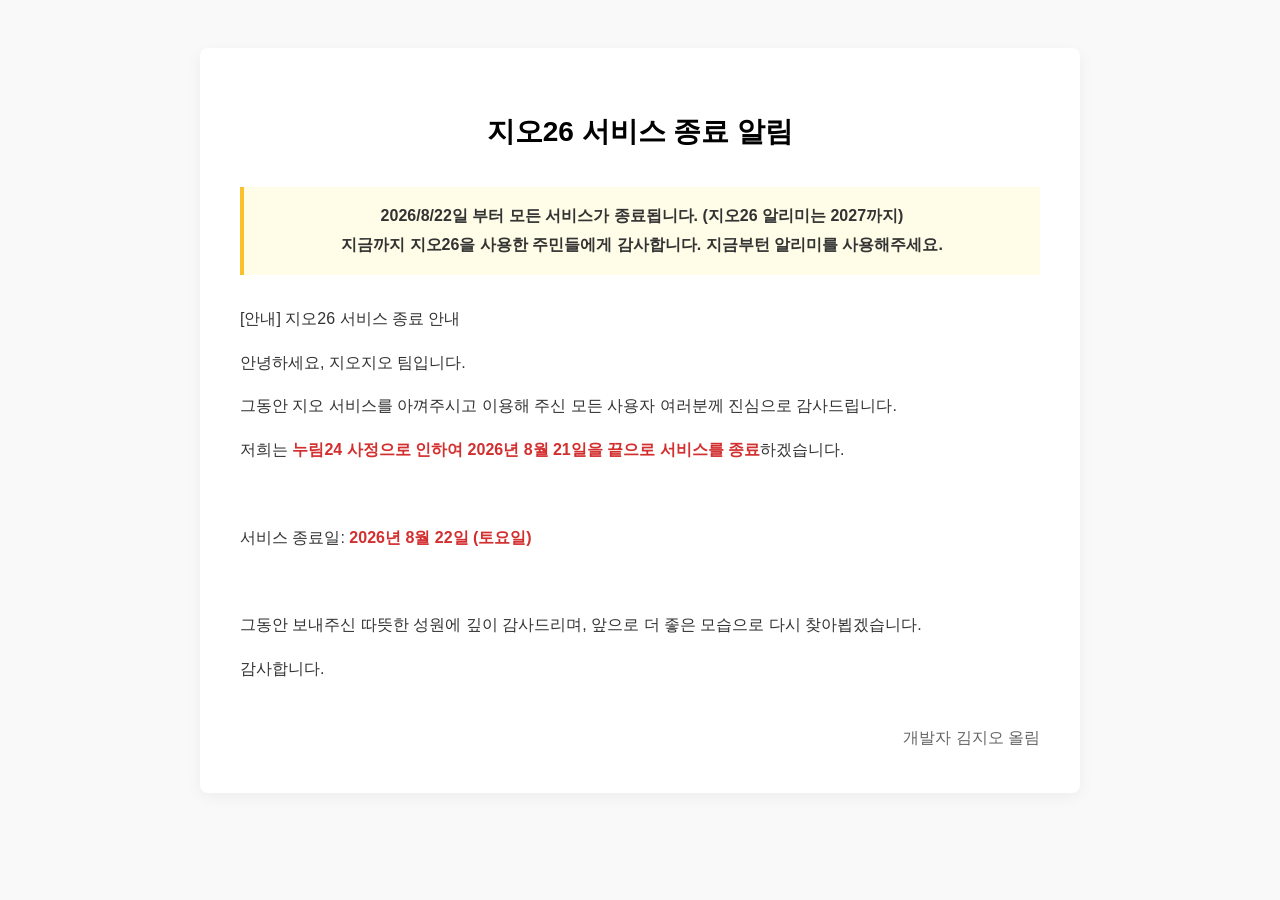
<file: index.html>
﻿<!DOCTYPE html>
<html lang="ko">
<head>
    <meta charset="UTF-8">
    <meta name="viewport" content="width=device-width, initial-scale=1.0">
    <title>지오26 서비스 종료 알림</title>
    <style>
        body {
            font-family: 'Malgun Gothic', sans-serif;
            line-height: 1.8;
            padding: 40px 20px;
            background-color: #f9f9f9;
            color: #333;
            display: flex;
            justify-content: center;
        }
        .container {
            max-width: 800px;
            width: 100%;
            background: #fff;
            padding: 40px;
            border-radius: 8px;
            box-shadow: 0 4px 15px rgba(0,0,0,0.05);
        }
        h1 {
            font-size: 28px;
            font-weight: bold;
            text-align: center;
            margin-bottom: 30px;
            color: #000;
        }
        .notice-box {
            background-color: #fffde7;
            border-left: 4px solid #fbc02d;
            padding: 15px;
            margin-bottom: 30px;
            font-weight: bold;
            text-align: center;
        }
        p {
            margin: 15px 0;
            font-size: 16px;
        }
        .highlight {
            color: #d32f2f;
            font-weight: bold;
        }
        .footer {
            margin-top: 40px;
            text-align: right;
            color: #666;
        }
    </style>
</head>
<body>

<div class="container">
    <h1>지오26 서비스 종료 알림</h1>
    
    <div class="notice-box">
        2026/8/22일 부터 모든 서비스가 종료됩니다. (지오26 알리미는 2027까지)<br>
        지금까지 지오26을 사용한 주민들에게 감사합니다. 지금부턴 알리미를 사용해주세요.
    </div>

    <p>[안내] 지오26 서비스 종료 안내</p>
    <p>안녕하세요, 지오지오 팀입니다.</p>
    <p>그동안 지오 서비스를 아껴주시고 이용해 주신 모든 사용자 여러분께 진심으로 감사드립니다.</p>
    <p>저희는 <span class="highlight">누림24 사정으로 인하여 2026년 8월 21일을 끝으로 서비스를 종료</span>하겠습니다.</p>
    
    <br>
    <p>서비스 종료일: <span class="highlight">2026년 8월 22일 (토요일)</span></p>
    <br>
    
    <p>그동안 보내주신 따뜻한 성원에 깊이 감사드리며, 앞으로 더 좋은 모습으로 다시 찾아뵙겠습니다.</p>
    <p>감사합니다.</p>
    
    <div class="footer">
        개발자 김지오 올림
    </div>
</div>

</body>
</html>
</file>
